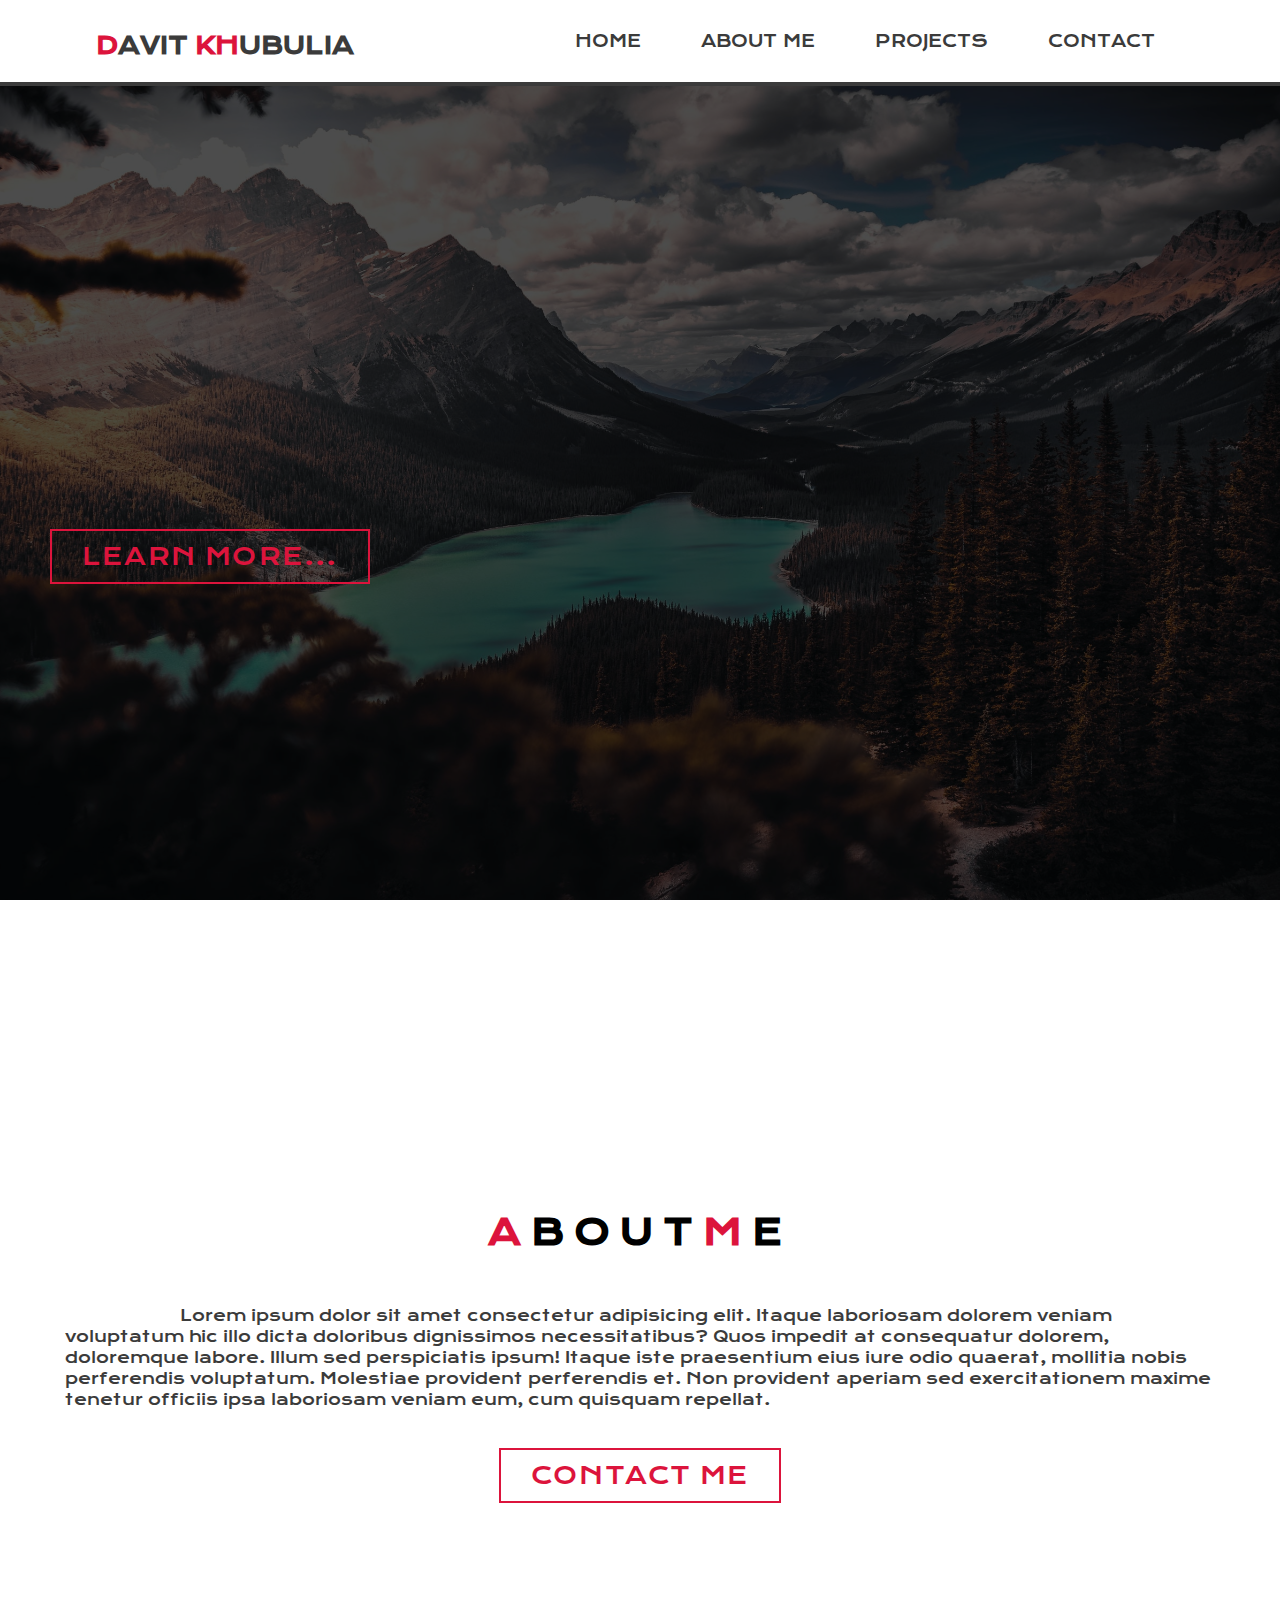
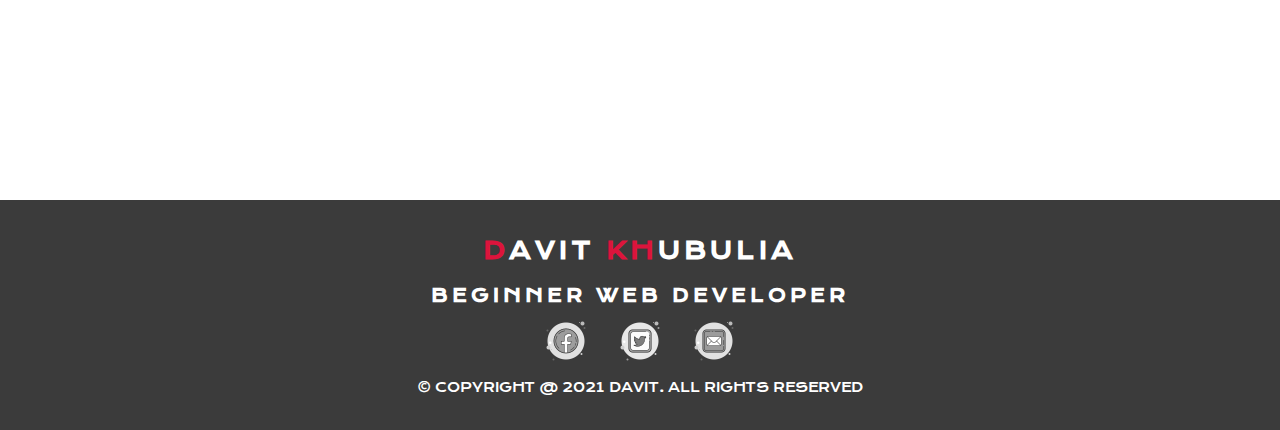
<file: index.html>
<!DOCTYPE html>
<html lang="en">
  <head>
    <meta charset="UTF-8" />
    <meta http-equiv="X-UA-Compatible" content="IE=edge" />
    <meta name="viewport" content="width=device-width, initial-scale=1.0" />
    <link rel="stylesheet" href="styles.css" />
    <title>Davit Khubulia</title>
  </head>
  <body>
    <!-- Navitgation bar -->
    <section id="nav-bar">
      <nav>
        <div class="logo">
          <h1>
            <a href="#"
              ><span class="logo-letter">D</span>avit
              <span class="logo-letter">Kh</span>ubulia</a
            >
          </h1>
        </div>
        <div class="nav-bar">
          <ul class="list">
            <li class="list-item">
              <a href="#nav-bar" class="home"
                ><span class="remove">Home</span>
              </a>
            </li>
            <li class="list-item">
              <a href="#about" class="about">About Me</a>
            </li>
            <li class="list-item">
              <a href="projects.html" class="project">Projects</a>
            </li>
            <li class="list-item">
              <a href="contact.html" class="contact"
                ><span class="remove">Contact</span></a
              >
            </li>
          </ul>
        </div>
      </nav>
    </section>
    <section id="main">
      <div class="main-section">
        <h1>Hello<span></span></h1>
        <h1>My Name Is,<span></span></h1>
        <h1>Davit<span></span></h1>
        <a href="#about" type="button" class="cta">Learn More...</a>
      </div>
    </section>
    <!-- About me section -->
    <section id="about">
      <h1 class="title">
        <span class="logo-letter">A</span>bout
        <span class="logo-letter">M</span>e
      </h1>
      <p class="about-me">
        Lorem ipsum dolor sit amet consectetur adipisicing elit. Itaque
        laboriosam dolorem veniam voluptatum hic illo dicta doloribus
        dignissimos necessitatibus? Quos impedit at consequatur dolorem,
        doloremque labore. Illum sed perspiciatis ipsum! Itaque iste praesentium
        eius iure odio quaerat, mollitia nobis perferendis voluptatum. Molestiae
        provident perferendis et. Non provident aperiam sed exercitationem
        maxime tenetur officiis ipsa laboriosam veniam eum, cum quisquam
        repellat.
      </p>
      <div class="buttons">
        <a href="contact.html" class="button">contact me</a>
      </div>
    </section>
    <footer>
      <a href="index.html">
        <h1>
          <span class="logo-letter">D</span>avit
          <span class="logo-letter">Kh</span>ubulia
        </h1>
      </a>
      <h2>Beginner Web Developer</h2>
      <div class="icons">
        <a href="#"
          ><img src="images/icons8-facebook-50.png" alt="facebook-icon"
        /></a>
        <a href="#"
          ><img src="images/icons8-twitter-50.png" alt="twitter-icon"
        /></a>
        <a href="#"><img src="images/icons8-mail-50.png" alt="mail-icon" /></a>
      </div>
      <p>© Copyright @ 2021 Davit. All Rights Reserved</p>
    </footer>
    <script src="app.js"></script>
  </body>
</html>
</file>
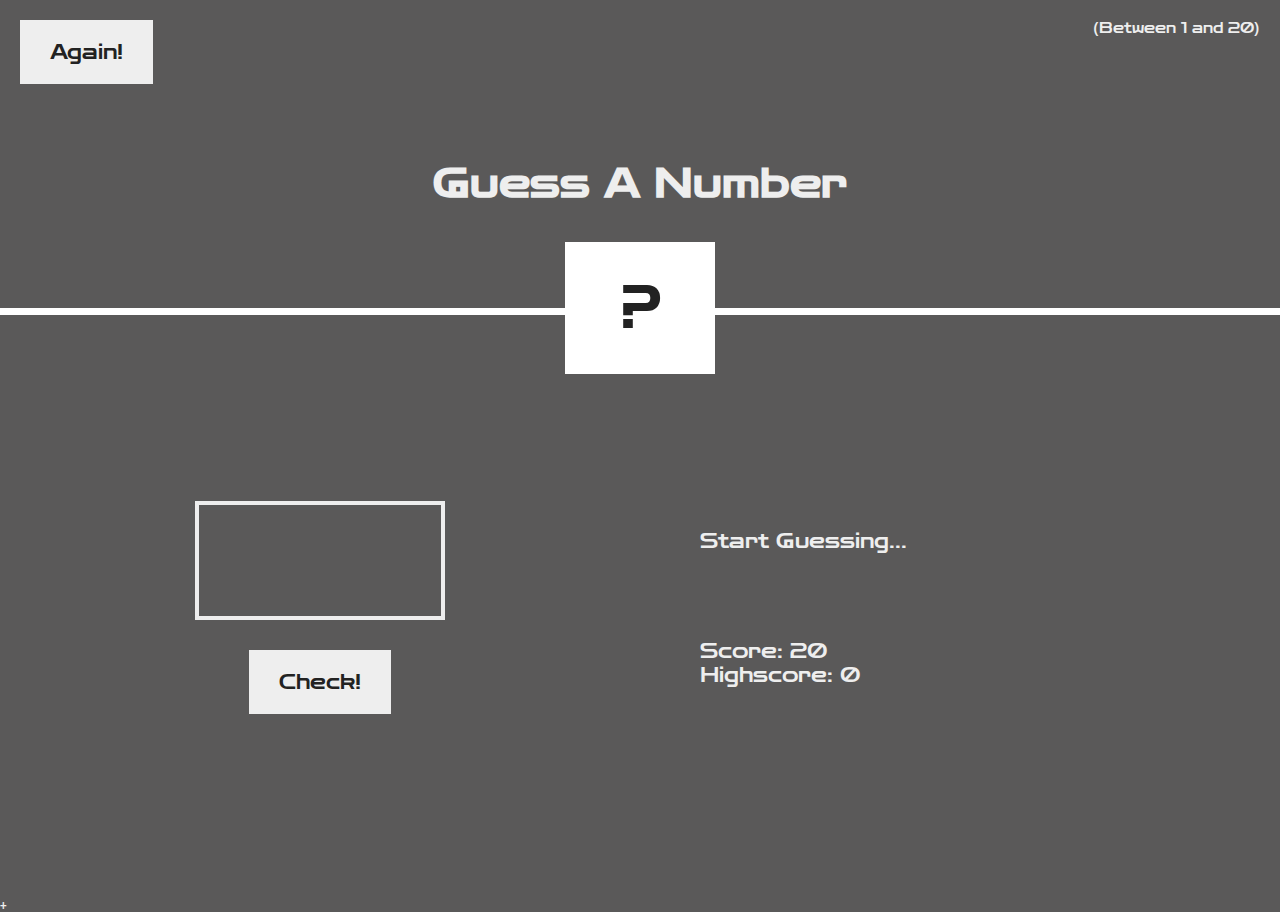
<file: guessthenumgame/index.html>
<!DOCTYPE html>
<html lang="en">
  <head>
    <meta charset="UTF-8" />
    <meta http-equiv="X-UA-Compatible" content="IE=edge" />
    <meta name="viewport" content="width=device-width, initial-scale=1.0" />
    <link rel="stylesheet" href="styles.css" />
    <title>Guessing Game</title>
  </head>

  <body>
    <header>
      <h1 class="mainName">Guess A Number</h1>
      <p class="between">(Between 1 and 20)</p>
      <button class="btn again">Again!</button>
      <div class="number">?</div>
    </header>
    <main>
      <section class="left">
        <input type="number" class="guess" />
        <button class="btn check">Check!</button>
      </section>
      <section class="right">
        <p class="message">Start Guessing...</p>
        <p class="laber-score">Score: <span class="score">20</span></p>
        <p class="laber-highscore">
          Highscore: <span class="highscore">0</span>
        </p>
      </section>
    </main>
    <script src="script.js"></script>
  </body>
</html>+
</file>
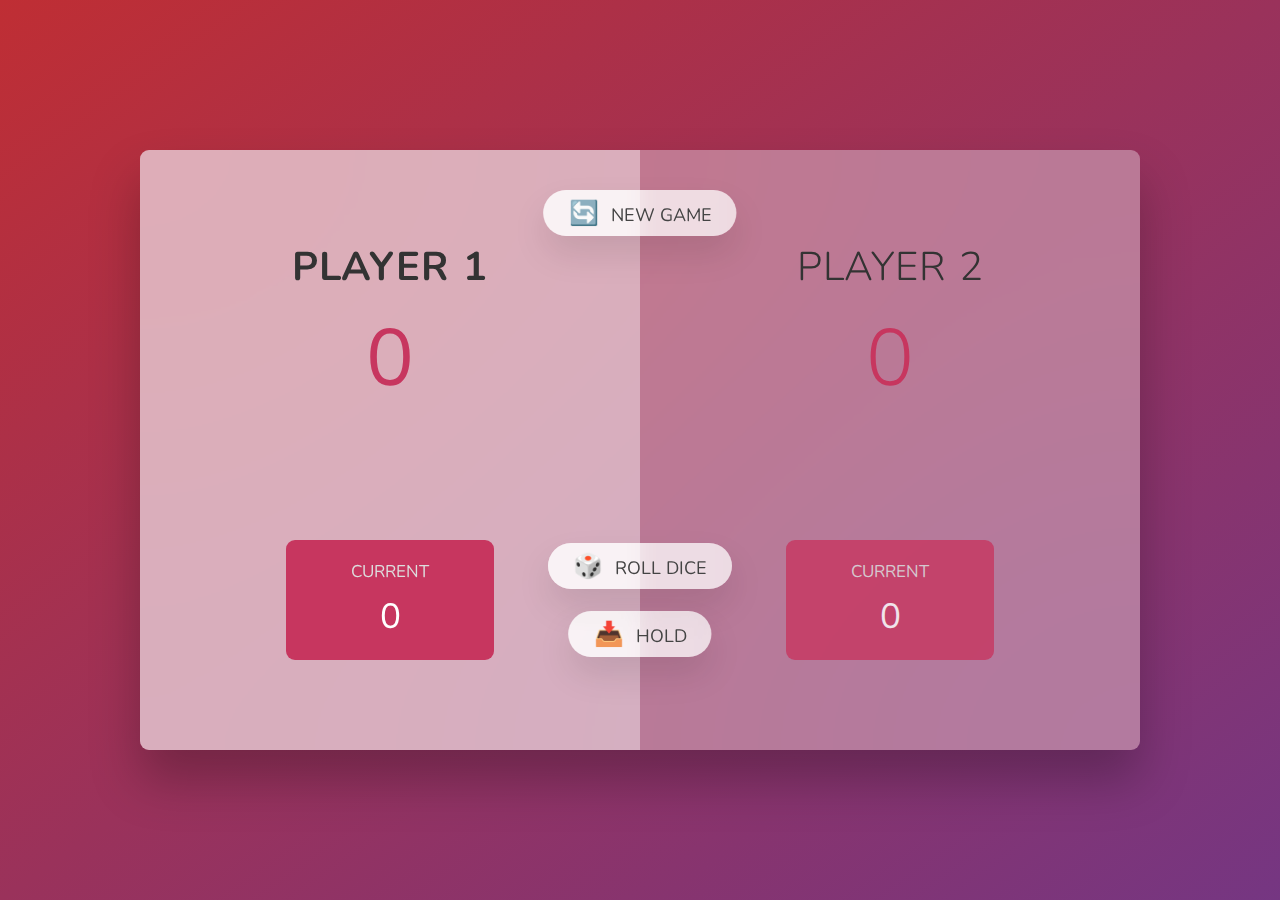
<file: rolladice/index.html>
<!DOCTYPE html>
<html lang="en">
  <head>
    <meta charset="UTF-8" />
    <meta name="viewport" content="width=device-width, initial-scale=1.0" />
    <meta http-equiv="X-UA-Compatible" content="ie=edge" />
    <link rel="stylesheet" href="style.css" />
    <title>RollADice</title>
  </head>
  <body>
    <main>
      <section class="player player--0 player--active">
        <h2 class="name" id="name--0">Player 1</h2>
        <p class="score" id="score--0">43</p>
        <div class="current">
          <p class="current-label">Current</p>
          <p class="current-score" id="current--0">0</p>
        </div>
      </section>
      <section class="player player--1">
        <h2 class="name" id="name--1">Player 2</h2>
        <p class="score" id="score--1">24</p>
        <div class="current">
          <p class="current-label">Current</p>
          <p class="current-score" id="current--1">0</p>
        </div>
      </section>

      <img src="dice-5.png" alt="Playing dice" class="dice" />
      <button class="btn btn--new">🔄 New game</button>
      <button class="btn btn--roll">🎲 Roll dice</button>
      <button class="btn btn--hold">📥 Hold</button>
    </main>
    <script src="script.js"></script>
  </body>
</html>
</file>
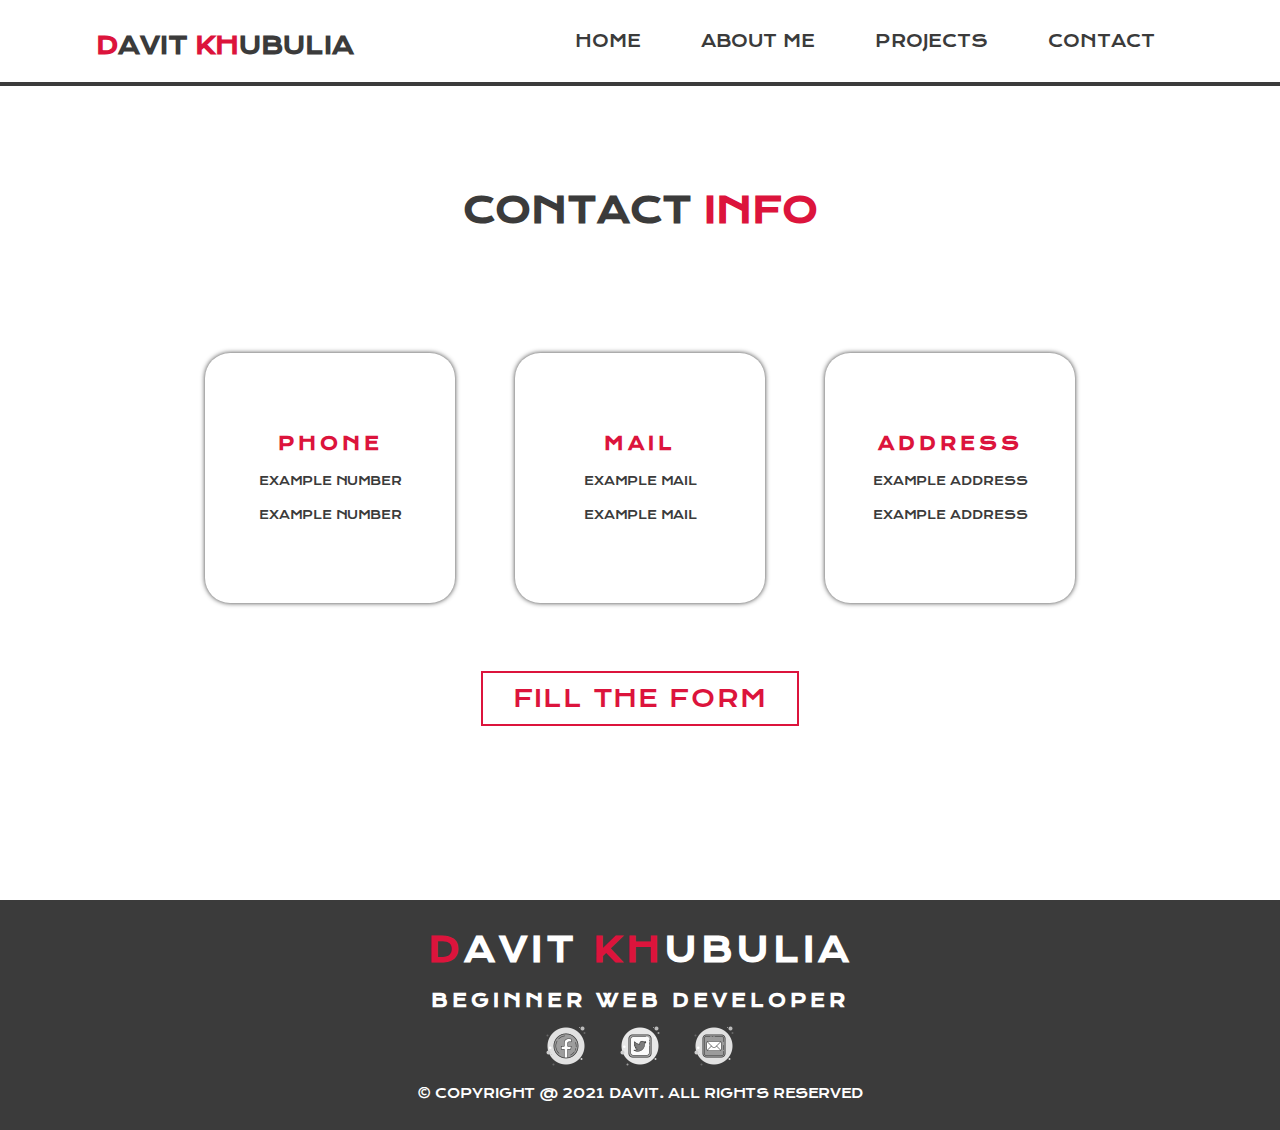
<file: contact.html>
<!DOCTYPE html>
<html lang="en">
  <head>
    <meta charset="UTF-8" />
    <meta http-equiv="X-UA-Compatible" content="IE=edge" />
    <meta name="viewport" content="width=device-width, initial-scale=1.0" />
    <link rel="stylesheet" href="styles.css">
    <title>Contact-Davit Khubulia</title>
  </head>
  <body>
    <section id="nav-bar">
        <nav>
          <div class="logo">
            <h1>
              <a href="index.html"
                ><span class="logo-letter">D</span>avit
                <span class="logo-letter">Kh</span>ubulia</a
              >
            </h1>
          </div>
          <div class="nav-bar">
            <ul class="list">
              <li class="list-item" data-after="Home">
                <a href="index.html" class="home"
                  ><span class="remove">Home</span>
                </a>
              </li>
              <li class="list-item">
                <a href="index.html" class="about">About Me</a>
              </li>
              <li class="list-item" data-after="Projects">
                <a href="projects.html" class="project">Projects</a>
              </li>
              <li class="list-item">
                <a href="#" class="contact"
                  ><span class="remove">Contact</span></a
                >
              </li>
            </ul>
          </div>
        </nav>
        <!-- contact me section -->
        <section id="contact-me">
        <h1 class="contact-title">Contact <span class="logo-letter">info</span>
        </h1>
        <div class="contact-boxes">
            <div class="left">
               <h2>Phone</h2>
               <p>example number</p>
               <p>example number</p>
            </div>
            <div class="middle">
                <h2>Mail</h2>
                <p>example mail</p>
                <p>example mail</p>
            </div>
            <div class="right">
                <h2>address</h2>
                <p>example address</p>
                <p>example address</p>
            </div>
        </div>
        <div class="form">
            <a href="form.html">Fill the form</a> 
        </div>
        </section>
        <footer class="footer">
          <a href="index.html">
            <h1>
              <span class="logo-letter">D</span>avit
              <span class="logo-letter">Kh</span>ubulia
            </h1>
          </a>
            <h2>Beginner Web Developer</h2>
            <div class="icons">
              <a href="#"
                ><img src="images/icons8-facebook-50.png" alt="facebook-icon"
              /></a>
              <a href="#"
                ><img src="images/icons8-twitter-50.png" alt="twitter-icon"
              /></a>
              <a href="#"><img src="images/icons8-mail-50.png" alt="mail-icon" /></a>
            </div>
            <p>© Copyright @ 2021 Davit. All Rights Reserved</p>
          </footer>
  </body>
</html>
</file>
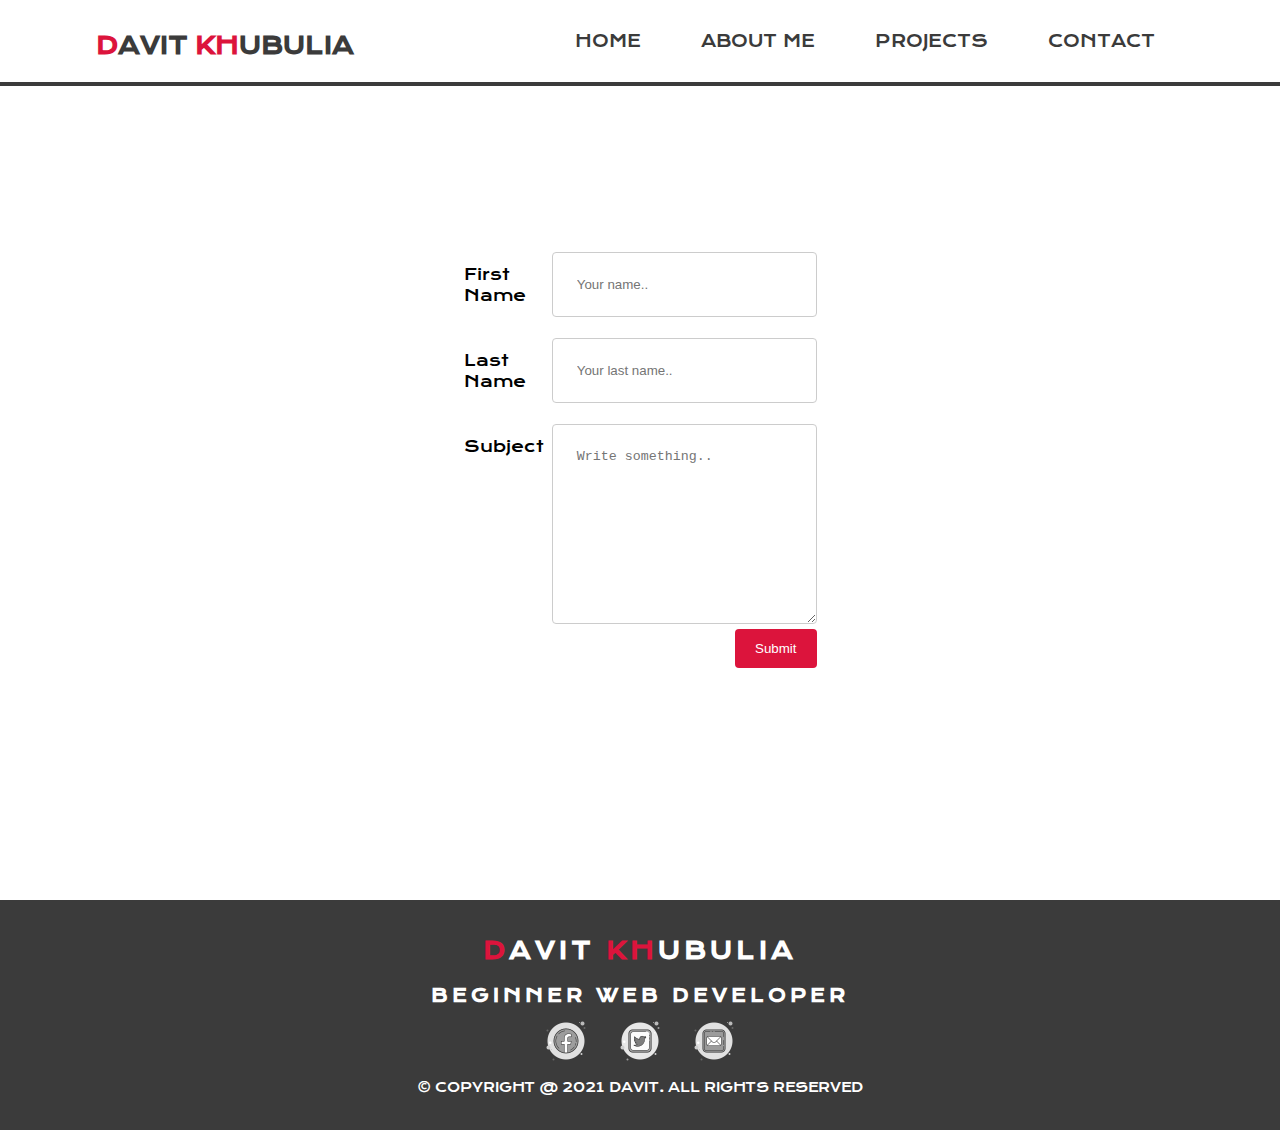
<file: form.html>
<!DOCTYPE html>
<html lang="en">
  <head>
    <meta charset="UTF-8" />
    <meta http-equiv="X-UA-Compatible" content="IE=edge" />
    <meta name="viewport" content="width=device-width, initial-scale=1.0" />
    <link rel="stylesheet" href="styles.css" />
    <title>Form-Davit Khubulia</title>
  </head>
  <body>
    <section id="nav-bar">
      <nav>
        <div class="logo">
          <h1>
            <a href="index.html"
              ><span class="logo-letter">D</span>avit
              <span class="logo-letter">Kh</span>ubulia</a
            >
          </h1>
        </div>
        <div class="nav-bar">
          <ul class="list">
            <li class="list-item">
              <a href="index.html" class="home"
                ><span class="remove">Home</span>
              </a>
            </li>
            <li class="list-item">
              <a href="index.html" class="about">About Me</a>
            </li>
            <li class="list-item">
              <a href="projects.html" class="project">Projects</a>
            </li>
            <li class="list-item">
              <a href="contact.html" class="contact"
                ><span class="remove">Contact</span></a
              >
            </li>
          </ul>
        </div>
      </nav>
    </section>
    <section id="form">
      <div class="form-container">
        <form action="">
          <div class="row">
            <div class="col-25">
              <label for="fname">First Name</label>
            </div>
            <div class="col-75">
              <input
                type="text"
                id="fname"
                name="firstname"
                placeholder="Your name.."
              />
            </div>
          </div>
          <div class="row">
            <div class="col-25">
              <label for="lname">Last Name</label>
            </div>
            <div class="col-75">
              <input
                type="text"
                id="lname"
                name="lastname"
                placeholder="Your last name.."
              />
            </div>
          </div>
          <div class="row">
            <div class="col-25">
              <label for="subject">Subject</label>
            </div>
            <div class="col-75">
              <textarea
                id="subject"
                name="subject"
                placeholder="Write something.."
                style="height: 200px"
              ></textarea>
            </div>
          </div>
          <div class="row">
            <input type="submit" value="Submit" />
          </div>
        </form>
      </div>
    </section>
    <footer>
      <a href="index.html">
        <h1>
          <span class="logo-letter">D</span>avit
          <span class="logo-letter">Kh</span>ubulia
        </h1>
      </a>
      <h2>Beginner Web Developer</h2>
      <div class="icons">
        <a href="#"
          ><img src="images/icons8-facebook-50.png" alt="facebook-icon"
        /></a>
        <a href="#"
          ><img src="images/icons8-twitter-50.png" alt="twitter-icon"
        /></a>
        <a href="#"><img src="images/icons8-mail-50.png" alt="mail-icon" /></a>
      </div>
      <p>© Copyright @ 2021 Davit. All Rights Reserved</p>
    </footer>
  </body>
</html>
</file>
<file: styles.css>
@import url("https://fonts.googleapis.com/css2?family=Krona+One&display=swap");
@import url("https://fonts.googleapis.com/css?family=Press+Start+2P&display=swap");
* {
  padding: 0;
  margin: 0;
  box-sizing: border-box;
}
html {
  font-size: 12px;
  font-family: "Krona One", sans-serif;
  scroll-behavior: smooth;
}
a {
  text-decoration: none;
}
/* Nav-Bar */
nav {
  position: fixed;
  z-index: 10000;
  top: 0;
  width: 100%;
  display: flex;
  justify-content: space-around;
  align-items: center;
  /* background-color: rgba(29, 29, 28, 0.6); */
  /* background: rgb(162, 162, 162); */
  background-color: white;
  border-bottom: solid rgb(59, 59, 59) 4px;
  font-size: 1.4rem;
  text-transform: uppercase;
}
li {
  list-style: none;
}
.logo h1 a {
  font-size: 2rem;
  color: rgb(59, 59, 59);
}
.logo-letter {
  color: crimson;
}
.list {
  display: flex;
}
.list-item {
  padding: 30px;
}
.list-item a {
  color: rgb(59, 59, 59);
}
.list-item a:hover {
  color: crimson;
  transition: 0.3s ease;
}

nav.sticky {
  position: sticky;
  top: 0;
}
/* Main section */
#main {
  height: 100vh;
  background-image: url(images/background.jpg);
  background-size: cover;
  background-position: top center;
  position: relative;
  z-index: 1;
  display: flex;
  justify-content: flex-start;
  align-items: center;
}
#main::after {
  content: "";
  position: absolute;
  top: 0;
  left: 0;
  height: 100%;
  width: 100%;
  background-color: black;
  opacity: 0.7;
  z-index: -1;
}
.main-section {
  padding: 0 50px;
}

#main h1 {
  display: block;
  width: fit-content;
  font-size: 4rem;
  position: relative;
  color: transparent;
  animation: text_reveal 0.5s ease forwards;
  animation-delay: 1s;
}
#main h1:nth-child(1) {
  animation-delay: 1s;
}
#main h1:nth-child(2) {
  animation-delay: 2s;
}
#main h1:nth-child(3) {
  animation: text_reveal_name 0.5 ease forwards;
  animation-delay: 3s;
}

#main h1 span {
  position: absolute;
  top: 0;
  left: 0;
  height: 100%;
  width: 0;
  background-color: crimson;
  animation: text_reveal_box 1s ease;
  animation-delay: 0.5s;
}
#main h1:nth-child(1) span {
  animation-delay: 0.5s;
}
#main h1:nth-child(2) span {
  animation-delay: 1.5s;
}
#main h1:nth-child(3) span {
  animation-delay: 2.5s;
}
.cta {
  display: inline-block;
  padding: 10px 30px;
  color: crimson;
  background-color: transparent;
  border: 2px solid crimson;
  font-size: 2rem;
  text-transform: uppercase;
  letter-spacing: 0.1rem;
  margin-top: 30px;
  transition: 0.3s ease;
}
.cta:hover {
  color: white;
  background-color: crimson;
}

/*project section*/
#projects {
  height: 100vh;
  width: 100%;
  display: flex;
  align-items: center;
  justify-content: center;
}
.projects-section {
  justify-content: center;
  align-items: center;
}
.projects-title {
  font-size: 4rem;
  font-weight: 300;
  color: rgb(59, 59, 59);
  margin-bottom: 50px;
  text-transform: uppercase;
  letter-spacing: 0.2rem;
  text-align: center;
}

.box {
  display: flex;
  flex-direction: column;
  align-items: center;
  justify-content: center;
  margin-top: 40px;
  height: 250px;
  width: 450px;
  border: solid rgb(59, 59, 59) 3px;
  border-radius: 20%;
}

.game-name {
  flex-direction: column;
  font-family: "Press Start 2P", sans-serif;
  color: black;
  padding: 30px;
}
/* footer */
footer {
  display: flex;
  flex-direction: column;
  align-items: center;
  justify-content: center;
  background-color: rgb(59, 59, 59);
  height: 230px;
  text-transform: uppercase;
}

footer h1,
h2 {
  letter-spacing: 4px;
}
footer h1,
h2,
p {
  margin: 9px;
  color: white;
}
footer p {
  font-size: 1.1rem;
}
.footer a {
  font-size: 17px;
}
.icons a {
  padding: 10px;
  filter: grayscale(1);
}
.icons a:hover {
  filter: grayscale(0);
}

/* about me  */
#about {
  height: 100vh;
  display: flex;
  flex-direction: column;
  justify-content: center;
  align-items: center;
}
#about .title {
  display: flex;
  text-transform: uppercase;
  justify-content: center;
  align-items: center;
  font-size: 3rem;
  letter-spacing: 10px;
}
#about .about-me {
  color: rgb(59, 59, 59);
  font-size: 1.3rem;
  margin-top: 50px;
  margin-bottom: 50px;
  margin-left: 65px;
  margin-right: 65px;
  text-indent: 10%;
}
#about .button {
  padding: 10px 30px;
  color: crimson;
  border: 2px solid crimson;
  font-size: 2rem;
  text-transform: uppercase;
  letter-spacing: 0.1rem;
  margin-top: 30px;
  transition: 0.3s ease;
}
#about .button:hover {
  color: white;
  background-color: crimson;
}
/* contact me */
#contact-me {
  height: 100vh;
  display: flex;
  flex-direction: column;
  justify-content: center;
  align-items: center;
}
#contact-me .contact-title {
  color: rgb(59, 59, 59);
  text-transform: uppercase;
  font-size: 3rem;
  margin-bottom: 60px;
}
#contact-me .contact-boxes {
  display: flex;
  flex-direction: row;
  margin-bottom: 80px;
}
#contact-me .left {
  display: flex;
  flex-direction: column;
  align-items: center;
  justify-content: center;
  text-transform: uppercase;
  width: 250px;
  height: 250px;
  border-radius: 10%;
  box-shadow: 0px 0px 5px 0 rgb(59, 59, 59);
  margin-right: 60px;
  margin-top: 60px;
}
#contact-me .left:hover {
  box-shadow: 0px 0px 5px 0 crimson;
  transition: 0.5s ease;
}
#contact-me h2 {
  color: crimson;
}
#contact-me p {
  color: rgb(59, 59, 59);
}
#contact-me .middle {
  display: flex;
  flex-direction: column;
  align-items: center;
  justify-content: center;
  text-transform: uppercase;
  width: 250px;
  height: 250px;
  border-radius: 10%;
  box-shadow: 0px 0px 5px 0 rgb(59, 59, 59);
  margin-right: 60px;
  margin-top: 60px;
}
#contact-me .middle:hover {
  box-shadow: 0px 0px 5px 0 crimson;
  transition: 0.5s ease;
}
#contact-me .right {
  display: flex;
  flex-direction: column;
  align-items: center;
  justify-content: center;
  text-transform: uppercase;
  width: 250px;
  height: 250px;
  border-radius: 10%;
  box-shadow: 0px 0px 5px 0 rgb(59, 59, 59);
  margin-top: 60px;
}
#contact-me .right:hover {
  box-shadow: 0px 0px 5px 0 crimson;
  transition: 0.5s ease;
}
#contact-me .form a {
  padding: 10px 30px;
  border: 2px solid crimson;
  font-size: 2rem;
  color: crimson;
  text-transform: uppercase;
  letter-spacing: 0.1rem;
  margin-top: 30px;
  transition: 0.3s ease;
}
#contact-me .form a:hover {
  color: white;
  background-color: crimson;
}
/* Form */
#form {
  height: 100vh;
  width: 100%;
  display: flex;
  flex-direction: column;
  justify-content: center;
  align-items: center;
  font-size: 1.3rem;
}
input[type="text"],
select,
textarea {
  width: 100%;
  padding: 24px;
  border: 1px solid #ccc;
  border-radius: 4px;
  box-sizing: border-box;
  resize: vertical;
}
label {
  padding: 12px 12px 12px 0;
  display: inline-block;
}
input[type="submit"] {
  background-color: crimson;
  color: white;
  padding: 12px 20px;
  border: none;
  border-radius: 4px;
  cursor: pointer;
  float: right;
}
.container {
  border-radius: 5px;
  background-color: #f2f2f2;
  padding: 20px;
}
.col-25 {
  float: left;
  width: 25%;
  margin-top: 20px;
}
.col-75 {
  float: left;
  width: 75%;
  margin-top: 20px;
}
.row:after {
  content: "";
  display: table;
  clear: both;
}
/* keyframes */
@keyframes text_reveal_box {
  50% {
    width: 100%;
    left: 0;
  }
  100% {
    width: 0;
    left: 100%;
  }
}
@keyframes text_reveal {
  100% {
    color: white;
  }
}
@keyframes text_reveal_name {
  100% {
    color: crimson;
    font-weight: 500;
  }
}

/* responsive */
@media only screen and (max-width: 768px) {
  .list-item span.remove {
    display: none;
  }

  .home {
    content: url("images/icons8-home-50.png");
  }

  .about {
    content: url("images/icons8-about-48.png");
  }
  .project {
    content: url("images/icons8-microsoft-project-50.png");
  }
  .contact {
    content: url("images/icons8-contact-info-50.png");
  }
  .logo {
    display: none;
  }
  #projects {
    height: 150vh;
  }
  #contact-me {
    height: 200vh;
  }
  #contact-me .contact-boxes {
    flex-direction: column;
  }
  @media screen and (max-width: 600px) {
    .col-25,
    .col-75,
    input[type="submit"] {
      width: 100%;
      margin-top: 0;
    }
  }
}
</file>
<file: guessthenumgame/styles.css>
@import url("https://fonts.googleapis.com/css2?family=Zen+Dots&display=swap");
* {
  margin: 0;
  padding: 0;
  box-sizing: inherit;
}
html {
  font-size: 62.5%;
  box-sizing: border-box;
}
body {
  font-family: "Zen Dots", cursive;
  color: #eee;
  background-color: rgb(90, 89, 89);
  /* background-color: #60b347; */
}
/* layout */
header {
  position: relative;
  height: 35vh;
  border-bottom: 7px solid white;
}

main {
  height: 65vh;
  color: #eee;
  display: flex;
  align-items: center;
  justify-content: space-around;
}
.left {
  width: 52rem;
  display: flex;
  flex-direction: column;
  align-items: center;
}
.right {
  width: 52rem;
  font-size: 2rem;
}

/* element styles */
.mainName {
  font-size: 4rem;
  text-align: center;
  position: absolute;
  top: 52%;
  /* left: 50%; */
  width: 100%;
  /* transform: translate(-50%, -50%); */
}
.between {
  position: absolute;
  font-size: 1.4rem;
  top: 2rem;
  right: 2rem;
}
.again {
  position: absolute;
  top: 2rem;
  left: 2rem;
}
.btn {
  border: none;
  background-color: #eee;
  color: #222;
  font-size: 2rem;
  font-family: inherit;
  padding: 2rem 3rem;
  cursor: pointer;
}
.btn:hover {
  background-color: #ccc;
}
.number {
  text-align: center;
  position: absolute;
  bottom: 0;
  left: 50%;
  transform: translate(-50%, 50%);
  background-color: white;
  color: #222;
  padding: 3rem 0rem;
  width: 15rem;
  font-size: 6rem;
}
.guess {
  background: none;
  border: 4px solid #eee;
  font-family: inherit;
  color: inherit;
  font-size: 5rem;
  padding: 2.5rem;
  width: 25rem;
  text-align: center;
  display: block;
  margin-bottom: 3rem;
}
.message {
  margin-bottom: 8rem;
  height: 3rem;
}
.label-score {
  margin-bottom: 2rem;
}
</file>
<file: rolladice/style.css>
@import url('https://fonts.googleapis.com/css2?family=Nunito&display=swap');

* {
  margin: 0;
  padding: 0;
  box-sizing: inherit;
}

html {
  font-size: 62.5%;
  box-sizing: border-box;
}

body {
  font-family: 'Nunito', sans-serif;
  font-weight: 400;
  height: 100vh;
  color: #333;
  background-image: linear-gradient(to top left, #753682 0%, #bf2e34 100%);
  display: flex;
  align-items: center;
  justify-content: center;
}

/* LAYOUT */
main {
  position: relative;
  width: 100rem;
  height: 60rem;
  background-color: rgba(255, 255, 255, 0.35);
  backdrop-filter: blur(200px);
  filter: blur();
  box-shadow: 0 3rem 5rem rgba(0, 0, 0, 0.25);
  border-radius: 9px;
  overflow: hidden;
  display: flex;
}

.player {
  flex: 50%;
  padding: 9rem;
  display: flex;
  flex-direction: column;
  align-items: center;
  transition: all 0.75s;
}

/* ELEMENTS */
.name {
  position: relative;
  font-size: 4rem;
  text-transform: uppercase;
  letter-spacing: 1px;
  word-spacing: 2px;
  font-weight: 300;
  margin-bottom: 1rem;
}

.score {
  font-size: 8rem;
  font-weight: 300;
  color: #c7365f;
  margin-bottom: auto;
}

.player--active {
  background-color: rgba(255, 255, 255, 0.4);
}
.player--active .name {
  font-weight: 700;
}
.player--active .score {
  font-weight: 400;
}

.player--active .current {
  opacity: 1;
}

.current {
  background-color: #c7365f;
  opacity: 0.8;
  border-radius: 9px;
  color: #fff;
  width: 65%;
  padding: 2rem;
  text-align: center;
  transition: all 0.75s;
}

.current-label {
  text-transform: uppercase;
  margin-bottom: 1rem;
  font-size: 1.7rem;
  color: #ddd;
}

.current-score {
  font-size: 3.5rem;
}

/* ABSOLUTE POSITIONED ELEMENTS */
.btn {
  position: absolute;
  left: 50%;
  transform: translateX(-50%);
  color: #444;
  background: none;
  border: none;
  font-family: inherit;
  font-size: 1.8rem;
  text-transform: uppercase;
  cursor: pointer;
  font-weight: 400;
  transition: all 0.2s;

  background-color: white;
  background-color: rgba(255, 255, 255, 0.6);
  backdrop-filter: blur(10px);

  padding: 0.7rem 2.5rem;
  border-radius: 50rem;
  box-shadow: 0 1.75rem 3.5rem rgba(0, 0, 0, 0.1);
}

.btn::first-letter {
  font-size: 2.4rem;
  display: inline-block;
  margin-right: 0.7rem;
}

.btn--new {
  top: 4rem;
}
.btn--roll {
  top: 39.3rem;
}
.btn--hold {
  top: 46.1rem;
}

.btn:active {
  transform: translate(-50%, 3px);
  box-shadow: 0 1rem 2rem rgba(0, 0, 0, 0.15);
}

.btn:focus {
  outline: none;
}

.dice {
  position: absolute;
  left: 50%;
  top: 16.5rem;
  transform: translateX(-50%);
  height: 10rem;
  box-shadow: 0 2rem 5rem rgba(0, 0, 0, 0.2);
}

.player--winner {
  background-color: #2f2f2f;
}

.player--winner .name {
  font-weight: 700;
  color: #c7365f;
}
.hidden {
  display: none;
}
</file>
